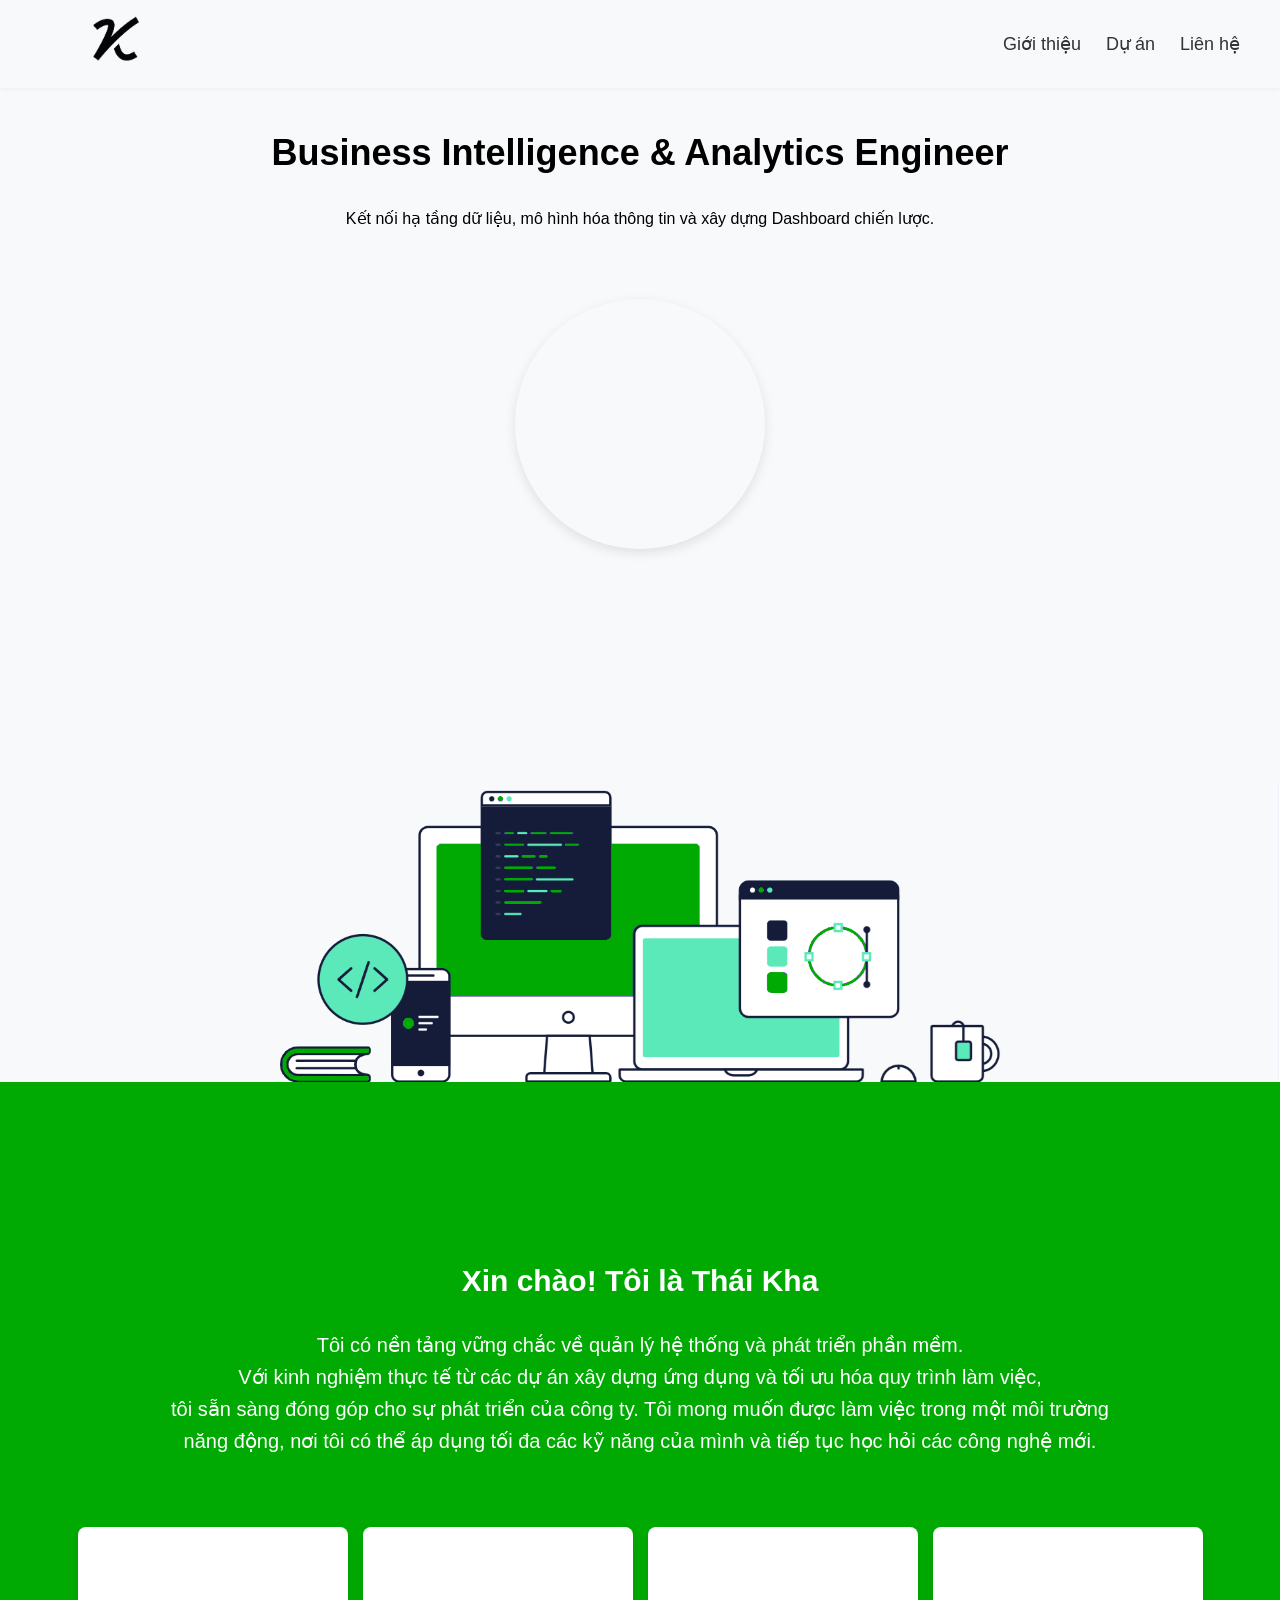
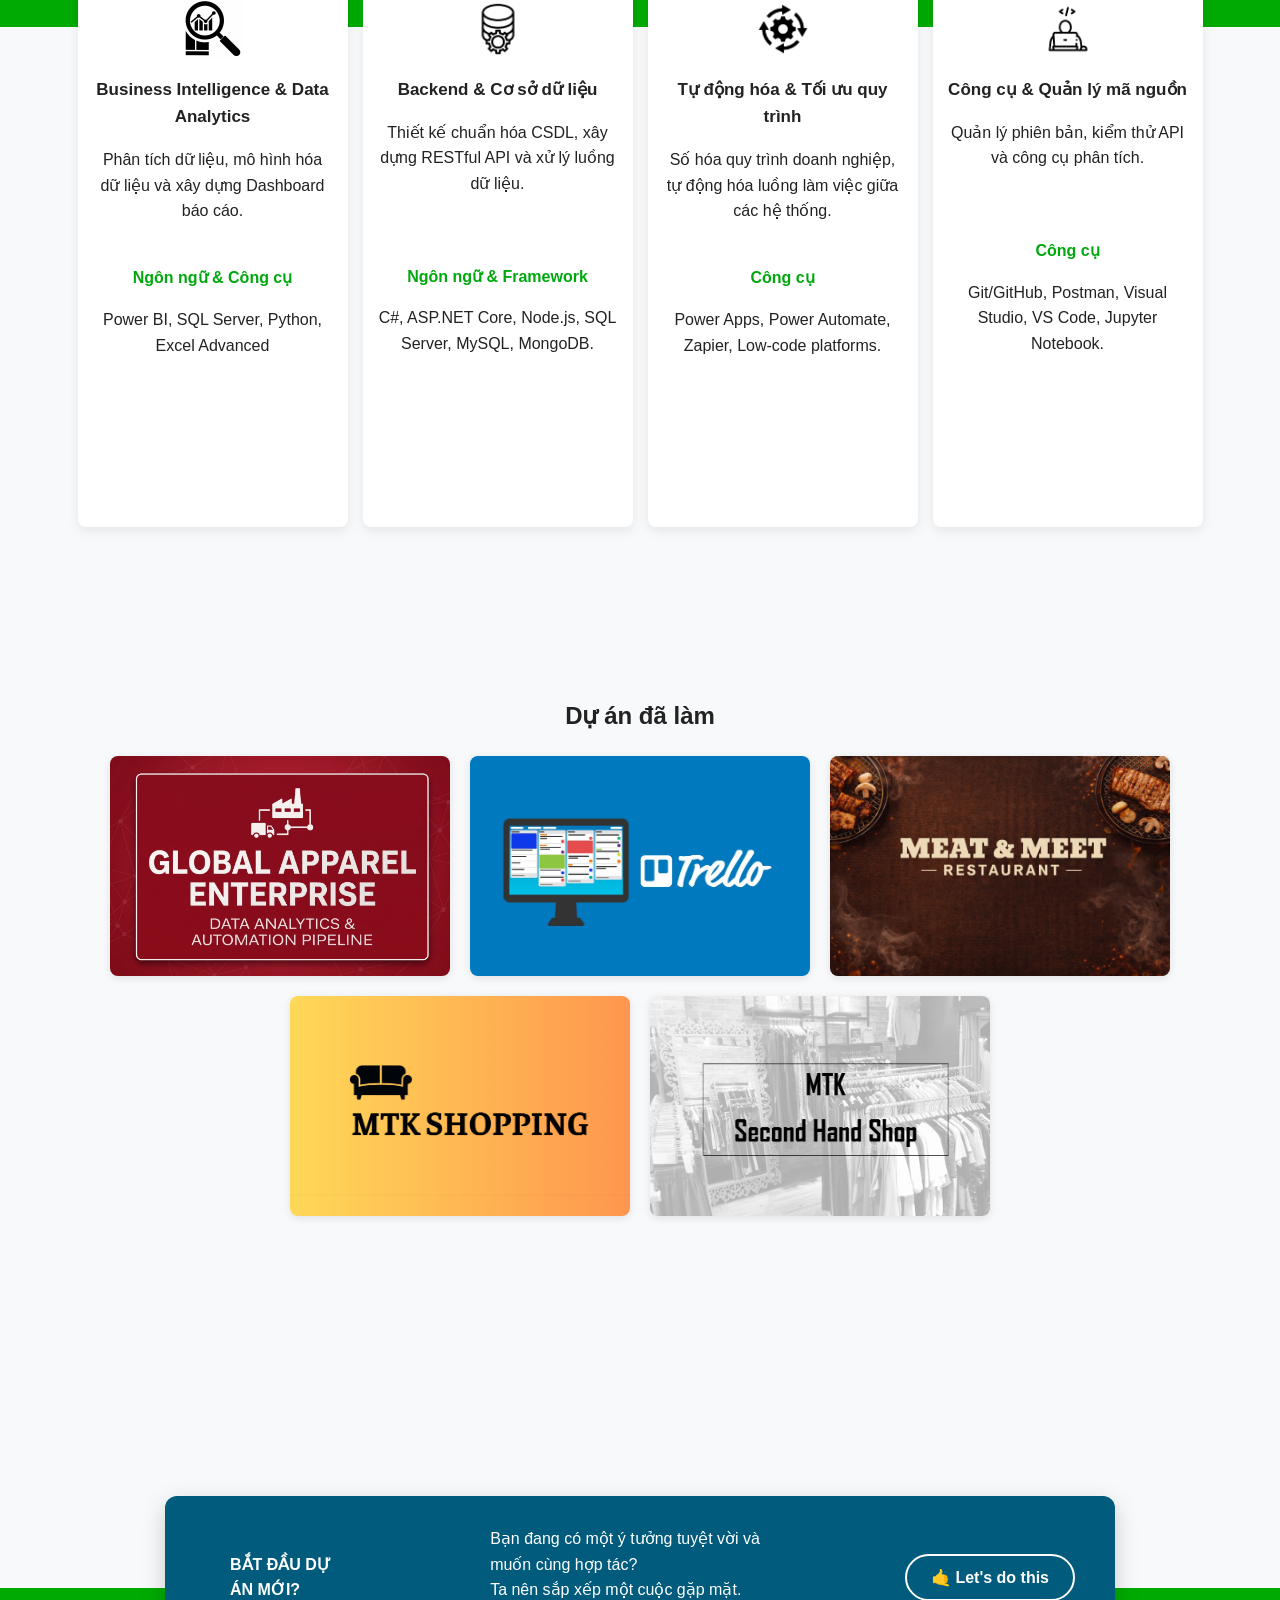
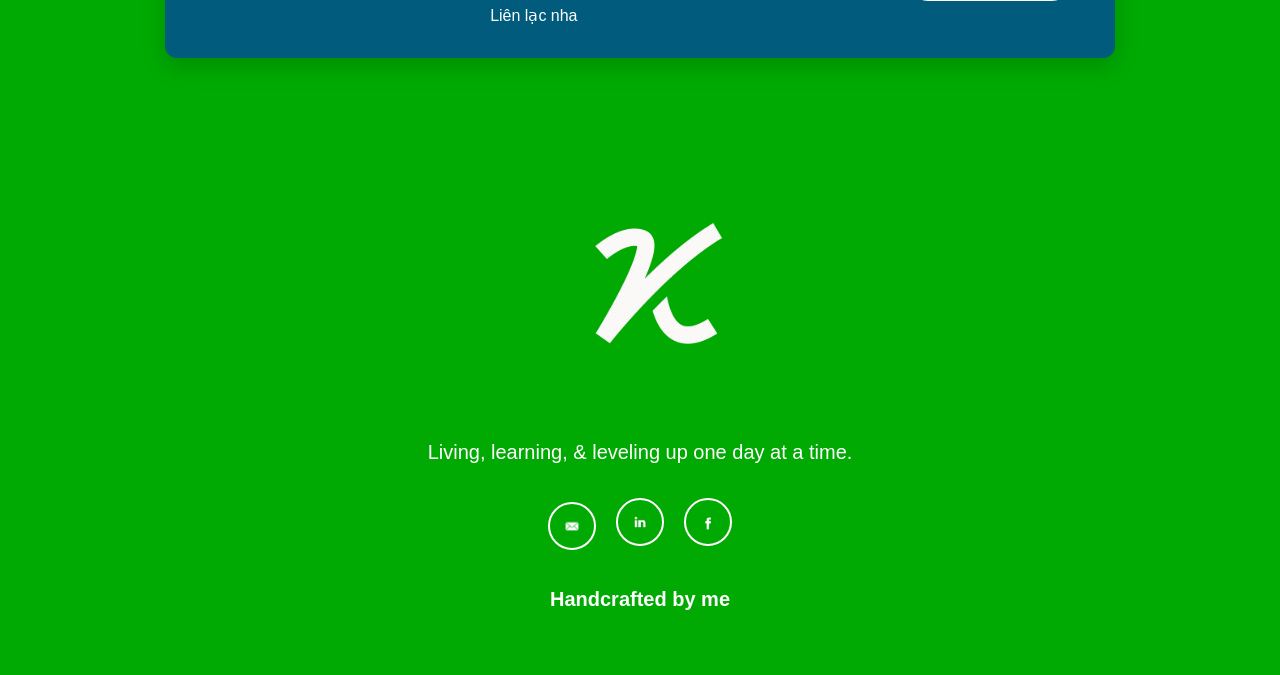
<file: index.html>
<!DOCTYPE html>
<html lang="vi">
<head>
    <meta charset="UTF-8">
    <meta name="viewport" content="width=device-width, initial-scale=1.0">
    <title>Portfolio của tôi</title>
    <link rel="stylesheet" href="style.css">
</head>
<body>
    <nav>
        <div class="logo">
            &nbsp;&nbsp;&nbsp;&nbsp;&nbsp;&nbsp;
            <a href="index.html">


            <img src="hinh/Logo_ten-removebg-preview.png" alt="Thiết kế" class="logo-image">
</a>
        </div>
        <ul>
            <li><a href="#about">Giới thiệu</a></li>
            <li><a href="#projects">Dự án</a></li>
            <li><a href="#lienhe">Liên hệ</a></li>
        </ul>
    </nav>

    <header>
        <h1>Business Intelligence & Analytics Engineer</h1>
        <p>Kết nối hạ tầng dữ liệu, mô hình hóa thông tin và xây dựng Dashboard chiến lược.</p>
         <br /> <br />
        <video id="avatar-video" autoplay muted loop playsinline>
    <source src="video/avatar animation.mp4" type="video/mp4">
</video>

    </header>
     <br /> <br /> <br /> <br /> <br /> <br /> 
    <div class="nenmaytinh">
            <img src="hinh/nen may tinh.png" alt="Thiết kế" class="box-icon">

    </div>

    <section id="about">
        <h2>Xin chào! Tôi là Thái Kha</h2>
        <p>Tôi có nền tảng vững chắc về quản lý hệ thống và phát triển phần mềm. <br />
            Với kinh nghiệm thực tế từ các dự án xây dựng ứng dụng và tối ưu hóa quy trình làm việc, <br />tôi sẵn sàng đóng góp cho sự phát triển của công ty.
            Tôi mong muốn được làm việc trong một môi trường <br /> năng động,
            nơi tôi có thể áp dụng tối đa các kỹ năng của mình và tiếp tục học hỏi các công nghệ mới.</p>   
    </section>

    <div class="boxes">
        <div class="box">
             <br />
             <br />
            <img src="hinh/iconkhung1.jpg" alt="Business Intelligence & Data Analytics" class="box-icon">
            <h3>Business Intelligence & Data Analytics</h3>
            <p>Phân tích dữ liệu, mô hình hóa dữ liệu và xây dựng Dashboard báo cáo.</p>
            <br />
            <label class="highlight-text">Ngôn ngữ & Công cụ</label>
            <p>Power BI, SQL Server, Python, Excel Advanced</p>
            <br />
            <br />
   
        </div>

        <div class="box">
             <br />
             <br />
             <img src="hinh/iconkhung2.png" alt="Backend & Cơ sở dữ liệu" class="box-iconnn">
            <h3>Backend & Cơ sở dữ liệu</h3>
            <p>Thiết kế chuẩn hóa CSDL, xây dựng RESTful API và xử lý luồng dữ liệu.</p>
             <br />
             <br />
            
<label class="highlight-text">Ngôn ngữ & Framework</label>
            <p>C#, ASP.NET Core, Node.js, SQL Server, MySQL, MongoDB.</p>
 <br />
             <br />
        </div>


        <div class="box">
             <br />
             <br />
            <img src="hinh/iconkhung3.jpg" alt="Tự động hóa & Tối ưu quy trình" class="box-iconn">

            <h3>Tự động hóa & Tối ưu quy trình</h3>
            <p>Số hóa quy trình doanh nghiệp, tự động hóa luồng làm việc giữa các hệ thống.</p>
             <br />
<label class="highlight-text">Công cụ</label>
            <p>Power Apps, Power Automate, Zapier, Low-code platforms.</p>
 <br />
             <br />
         
        </div>


        <div class="box">
             <br />
             <br />
            <img src="hinh/iconkhung4.png" alt="Công cụ & Quản lý mã nguồn" class="box-iconn">

            <h3>Công cụ & Quản lý mã nguồn</h3>
            <p>Quản lý phiên bản, kiểm thử API và công cụ phân tích.</p>
             <br />
                          <br />

<label class="highlight-text">Công cụ</label>
            <p>Git/GitHub, Postman, Visual Studio, VS Code, Jupyter Notebook.</p>
 <br />
             <br />
         
        </div>
    </div>

   <section id="projects">
    <h2>Dự án đã làm</h2>
    <div class="project-container">
        <!-- Dự án 5: MSR Pipeline Automation & Analytics -->
        <div class="project">
            <div class="layer layer1">
                <img src="hinh/avatarDATriumph.png" alt="MSR Pipeline Automation">
            </div>
            <div class="layer layer2">
                <a href="https://github.com/MomonTK/MSR-Automation-Pipeline" target="_blank">
                    LINK GITHUB <br />
                </a>
                <h3>Tự động hóa luồng dữ liệu, tối ưu 95% thời gian. Bứt phá hiệu suất chuỗi cung ứng.</h3>
                <button class="view-project" onclick="showProject5()">Xem dự án</button>
            </div>
        </div>

        <!-- Dự án 4: Trello Clone -->
        <div class="project">
            <div class="layer layer1">
                <img src="hinh/avatarTrello.png" alt="Trello Clone">
            </div>
            <div class="layer layer2">
                <a href="https://github.com/MomonTK/Trello-Clone" target="_blank">
                    LINK GITHUB <br />
                </a>
                <h3>Tổ chức công việc thông minh, kéo thả mượt mà. Thay đổi cách quản lý của bạn.</h3>
                <button class="view-project" onclick="showProject4()">Xem dự án</button>
            </div>
        </div>

        <!-- Dự án 3: Meat & Meet Ecosystem -->
        <div class="project">
            <div class="layer layer1">
                <img src="hinh/avatarMM.png" alt="Meat & Meet Ecosystem">
            </div>
            <div class="layer layer2">
                <a href="https://github.com/MomonTK/MeatAndMeet-System" target="_blank">
                    LINK GITHUB <br />
                </a>
                <h3>Đồng bộ tức thì, quản lý tối ưu. Hệ sinh thái số hóa toàn diện cho nhà hàng.</h3>
                <button class="view-project" onclick="showProject3()">Xem dự án</button>
            </div>
        </div>

        <!-- Dự án 2: Furniture Sale Mobile App -->
        <div class="project">
            <div class="layer layer1">
                <img src="hinh/background du an 2.png" alt="Mobile App Furniture Sale">
            </div>
            <div class="layer layer2">
                <a href="https://github.com/MomonTK/MobileAppFunitureSale" target="_blank">
                    LINK GITHUB <br />
                </a>
                <h3>Kết nối dễ dàng, trải nghiệm mua sắm trong tầm tay nâng tầm ngôi nhà của bạn.</h3>
                <button class="view-project" onclick="showProject2()">Xem dự án</button>
            </div>
        </div>

        <!-- Dự án 1: Second Hand Shop -->
        <div class="project">
            <div class="layer layer1">
                <img src="hinh/MTK second hand shop.png" alt="MTK Second Hand Shop">
            </div>
            <div class="layer layer2">
                <a href="https://github.com/MomonTK/Second-Hand-MTK" target="_blank">
                    LINK GITHUB <br />
                </a>
                <h3>Nâng tầm giá trị, kết nối <br />cộng đồng, tái sinh từng món đồ với niềm đam mê.</h3>
                <button class="view-project" onclick="showProject()">Xem dự án</button>     
            </div>
        </div>
               
    </div>
</section>
        <br/>
        <br/>
        <br/>
        <br/>
        <br/>
        <br/>
        <br/>
        <br/>
        <br/>
      
      
        <section id="lienhe">
    <script src="script.js"></script>
 <div class="boxess">
        <div class="boxx">
            <h3></h3>
            <p><label class="highlight-textt">BẮT ĐẦU DỰ ÁN MỚI?</label>  &nbsp;</p>
           &nbsp;&nbsp;&nbsp;&nbsp;&nbsp;                      &nbsp;&nbsp;&nbsp;&nbsp;&nbsp;&nbsp;&nbsp;&nbsp;&nbsp;&nbsp;&nbsp;&nbsp;
&nbsp;&nbsp;&nbsp;&nbsp;&nbsp;&nbsp;&nbsp;&nbsp;&nbsp;&nbsp;&nbsp;&nbsp;

<label class="highlight-texttt">Bạn đang có một ý tưởng tuyệt vời và muốn cùng hợp tác? <br />Ta nên sắp xếp một cuộc gặp mặt. Liên lạc nha</label>
           &nbsp;&nbsp;&nbsp;&nbsp;&nbsp;&nbsp;&nbsp;&nbsp;&nbsp;&nbsp;&nbsp;&nbsp;           &nbsp;&nbsp;&nbsp;&nbsp;&nbsp;&nbsp;&nbsp;&nbsp;&nbsp;&nbsp;&nbsp;&nbsp;
           &nbsp;&nbsp;&nbsp;&nbsp;&nbsp;

           <button class="view-project" onclick="sendEmail()">🤙 Let's do this</button>

        </div>
        </div>
 </section>
    <section id="aboutt">
        <br/> <br/>
        <div class="logo">
            &nbsp;&nbsp;&nbsp;&nbsp;&nbsp;&nbsp;
            <a href="index.html">

            <img src="hinh/chu ky K trang.png" alt="Thiết kế" class="logo-image">
</a>
 <p>Living, learning, & leveling up one day at a time.</p>  
        </div>

    <div class="boxesss">
        <div class="boxxx">
            <button class="view-projectt" onclick="sendEmail()"></button>
            <a href="https://www.linkedin.com/in/thái-kha-23a08a366/" target="_blank">
                <button class="view-projecttt"></button> 
            </a>
            <a href="https://www.facebook.com/thai.kha.698629" target="_blank">
                <button class="view-projectttt"></button> 
            </a>
        </div>
    </div>
    <p class="highlight-textt">Handcrafted by me</p>
</section>
</body>
</html>
</file>
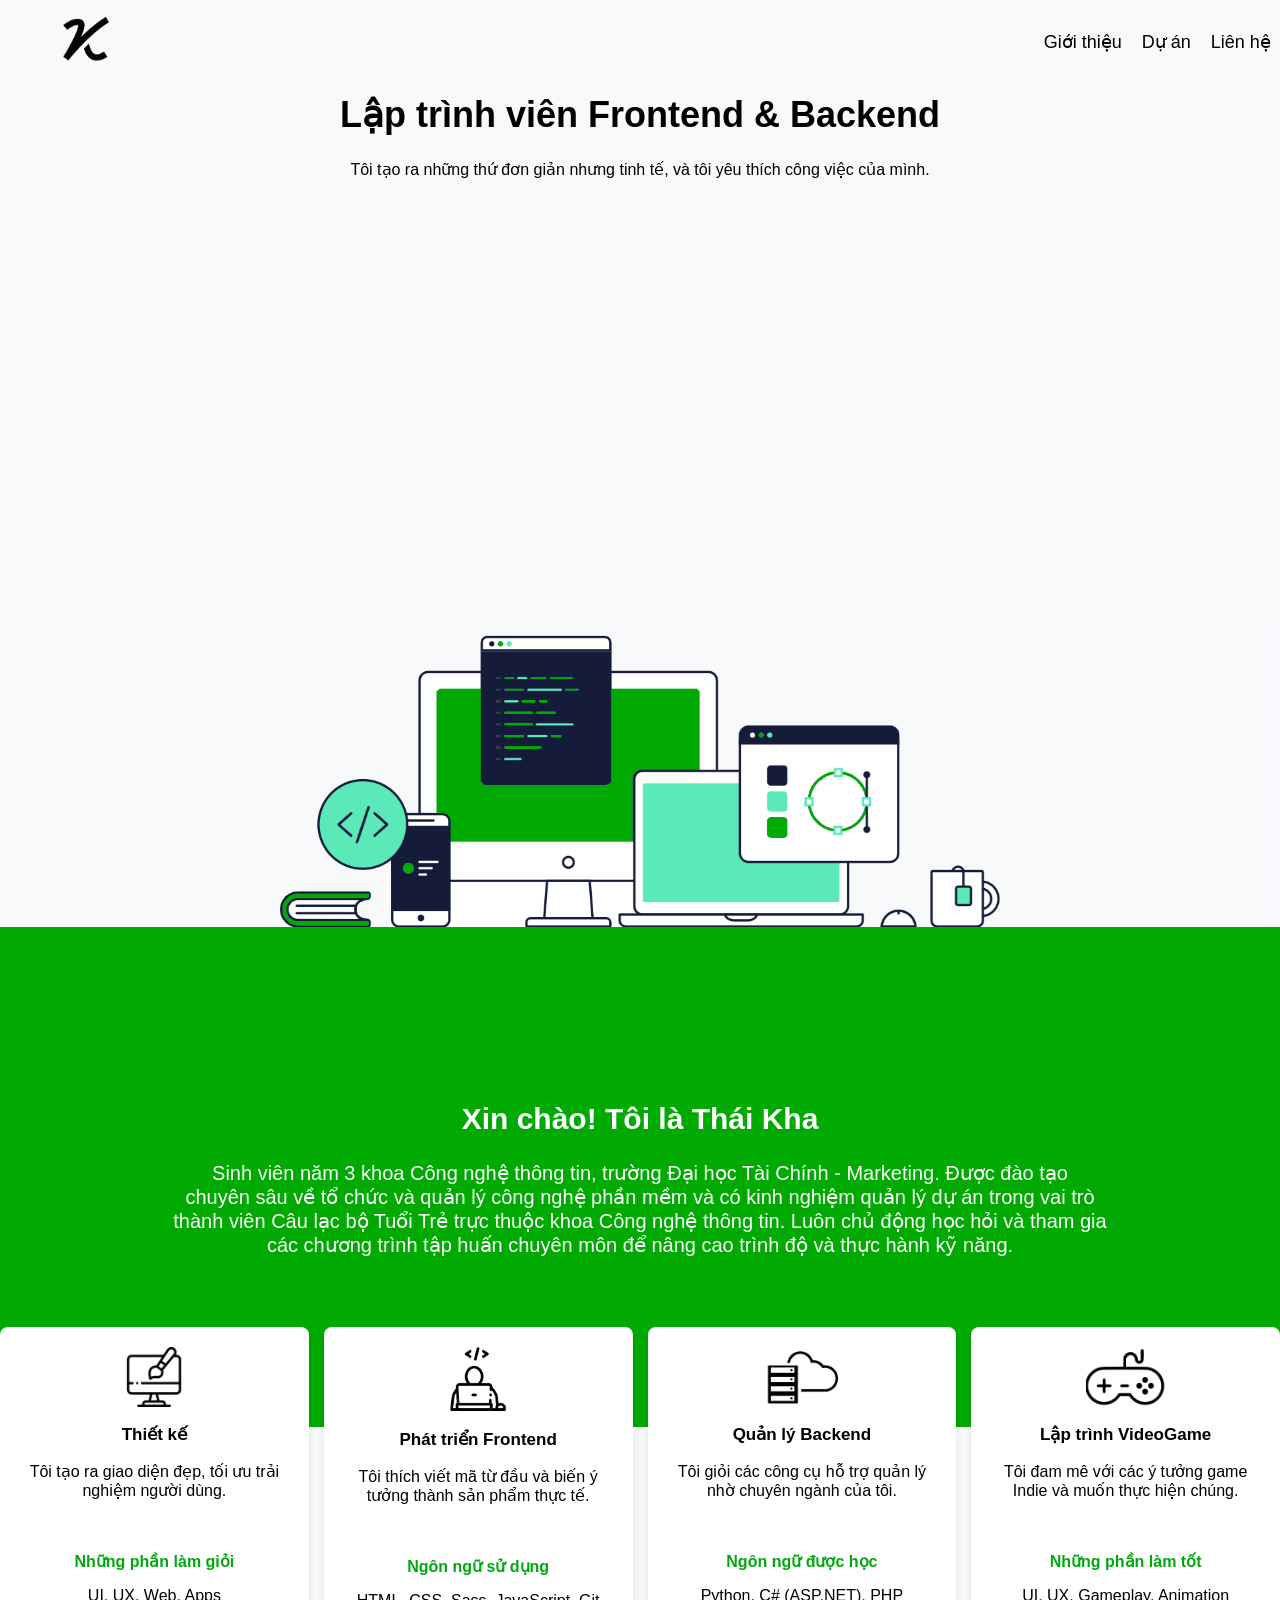
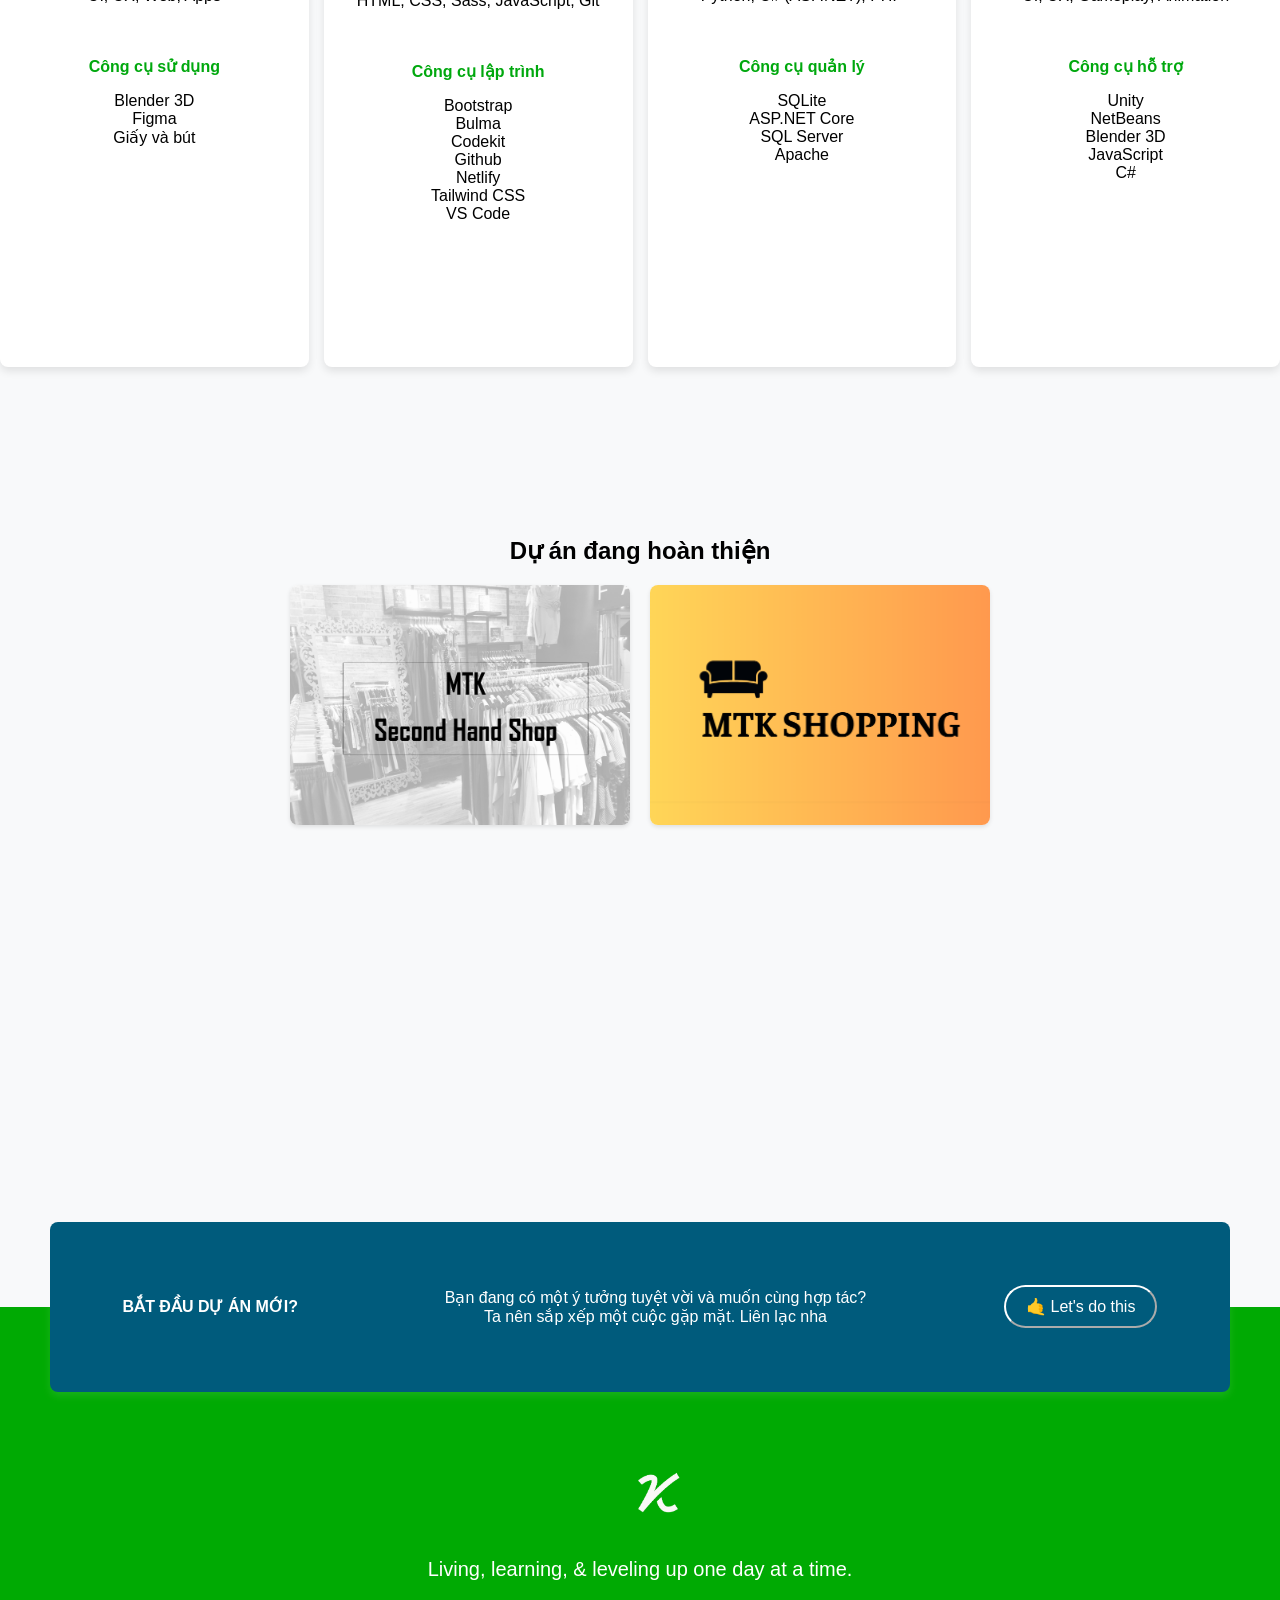
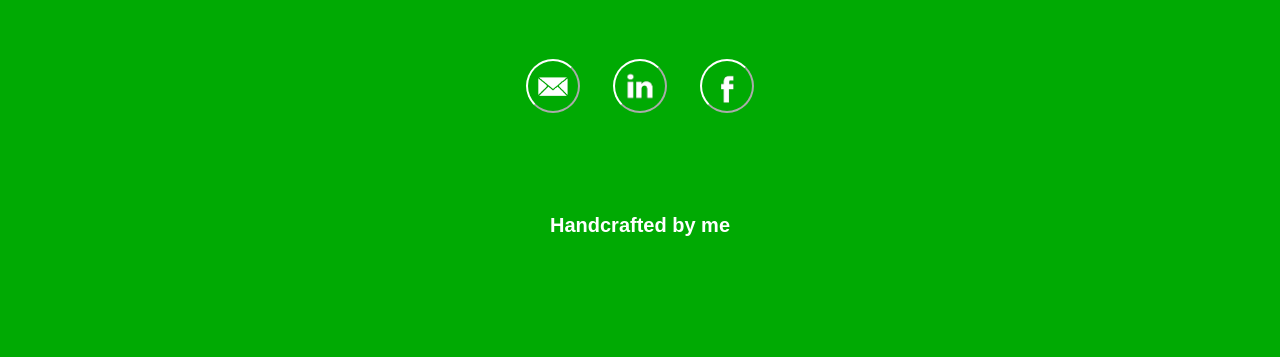
<file: PortfolioTTK/index.html>
<!DOCTYPE html>
<html lang="vi">
<head>
    <meta charset="UTF-8">
    <meta name="viewport" content="width=device-width, initial-scale=1.0">
    <title>Portfolio của tôi</title>
    <link rel="stylesheet" href="style.css">
</head>
<body>
    <nav>
        <div class="logo">
            &nbsp;&nbsp;&nbsp;&nbsp;&nbsp;&nbsp;
            <a href="index.html">


            <img src="hinh/Logo_ten-removebg-preview.png" alt="Thiết kế" class="logo-image">
</a>
        </div>
        <ul>
            <li><a href="#about">Giới thiệu</a></li>
            <li><a href="#projects">Dự án</a></li>
            <li><a href="#lienhe">Liên hệ</a></li>
        </ul>
    </nav>

    <header>
        <h1>Lập trình viên Frontend & Backend</h1>
        <p>Tôi tạo ra những thứ đơn giản nhưng tinh tế, và tôi yêu thích công việc của mình.</p>
         <br /> <br />
        <video id="avatar-video" autoplay muted loop playsinline>
    <source src="video/avatar animation.mp4" type="video/mp4">
</video>

    </header>
     <br /> <br /> <br /> <br /> <br /> <br /> 
    <div class="nenmaytinh">
            <img src="hinh/nen may tinh.png" alt="Thiết kế" class="box-icon">

    </div>

    <section id="about">
        <h2>Xin chào! Tôi là Thái Kha</h2>
        <p>Sinh viên năm 3 khoa Công nghệ thông tin, trường Đại học Tài Chính - Marketing.
    Được đào tạo <br />chuyên sâu về tổ chức và quản lý công nghệ phần mềm và có kinh 
         nghiệm quản lý dự án trong vai trò <br />thành viên Câu lạc bộ Tuổi Trẻ trực thuộc khoa Công nghệ thông tin. 
         Luôn chủ động học hỏi và tham gia<br /> các chương trình tập huấn chuyên môn để nâng cao trình độ và 
         thực hành kỹ năng.</p>   
    </section>

    <!-- Ba ô chèn vào phần tím -->
    <div class="boxes">
        <div class="box">
            <img src="hinh/hinh anh 1.png" alt="Thiết kế" class="box-icon">
            <h3>Thiết kế</h3>
            <p>Tôi tạo ra giao diện đẹp, tối ưu trải nghiệm người dùng.</p>
            <br />
             <br />
<label class="highlight-text">Những phần làm giỏi</label>
            <p>UI, UX, Web, Apps</p>
 <br />
             <br />
            <label class="highlight-text">Công cụ sử dụng</label>
            <p>Blender 3D<br />Figma<br />Giấy và bút</p>


        </div>
        <div class="box">
             <img src="hinh/hinh anh 2 new.png" alt="Phát triển Frontend" class="box-iconnn">
            <h3>Phát triển Frontend</h3>
            <p>Tôi thích viết mã từ đầu và biến ý tưởng thành sản phẩm thực tế.</p>
             <br />
             <br />
            
<label class="highlight-text">Ngôn ngữ sử dụng</label>
            <p>HTML, CSS, Sass, JavaScript, Git</p>
 <br />
             <br />
            <label class="highlight-text">Công cụ lập trình</label>
            <p>Bootstrap<br />
Bulma<br />
Codekit<br />
Github<br />
Netlify<br />
Tailwind CSS<br />
VS Code</p>
        </div>
        <div class="box">
            <img src="hinh/hinh_anh_3-removebg-preview.png" alt="Quản lý Backend" class="box-iconn">

            <h3>Quản lý Backend</h3>
            <p>Tôi giỏi các công cụ hỗ trợ quản lý nhờ chuyên ngành của tôi.</p>
             <br />
             <br />
<label class="highlight-text">Ngôn ngữ được học</label>
            <p>Python, C# (ASP.NET), PHP</p>
 <br />
             <br />
            <label class="highlight-text">Công cụ quản lý</label>
            <p>SQLite<br />ASP.NET Core<br />SQL Server<br />Apache</p>
        </div>

        <div class="box">
            <img src="hinh/hinh_anh_4-removebg-preview.png" alt="Lập trình VideoGame" class="box-iconn">

            <h3>Lập trình VideoGame</h3>
            <p>Tôi đam mê với các ý tưởng game Indie và muốn thực hiện chúng.</p>
             <br />
             <br />
<label class="highlight-text">Những phần làm tốt</label>
            <p>UI, UX, Gameplay, Animation</p>
 <br />
             <br />
            <label class="highlight-text">Công cụ hỗ trợ</label>
            <p>Unity<br />NetBeans<br />Blender 3D<br/>JavaScript<br />C#</p>
        </div>
    </div>



    <section id="projects">
        <h2>Dự án đang hoàn thiện</h2>
        <div class="project-container">
            <div class="project">
    <div class="layer layer1">
        <img src="hinh/MTK second hand shop.png" alt="Background">
    </div>
    <div class="layer layer2">

        <h3>Nâng tầm giá trị, kết nối cộng đồng,<br /> tái sinh từng món đồ với niềm đam mê.</h3>
         <button class="view-project" onclick="showProject()">Xem dự án</button>
  <div id="product-section"></div>



    </div>
</div>
             <div class="project">
    <div class="layer layer1">
        <img src="hinh/background du an 2.png" alt="Background">
    </div>
    <div class="layer layer2">
        <h3>Kết nối dễ dàng, trải nghiệm tối ưu, mua sắm trong tầm tay. Nâng tầm ngôi nhà của bạn</h3>
                 <button class="view-project" onclick="showProject2()">Xem dự án</button>

    </div>
</div>
           
        </div>
    </section>
       <br/>
        <br/>
        <br/>
        <br/>
        <br/>
        <br/>
        <br/>
        <br/>
        <br/>
      
      
        <section id="lienhe">
    <script src="script.js"></script>
 <div class="boxess">
        <div class="boxx">
            <h3></h3>
            <p><label class="highlight-textt">BẮT ĐẦU DỰ ÁN MỚI?</label>  &nbsp;</p>
           &nbsp;&nbsp;&nbsp;&nbsp;&nbsp;                      &nbsp;&nbsp;&nbsp;&nbsp;&nbsp;&nbsp;&nbsp;&nbsp;&nbsp;&nbsp;&nbsp;&nbsp;
&nbsp;&nbsp;&nbsp;&nbsp;&nbsp;&nbsp;&nbsp;&nbsp;&nbsp;&nbsp;&nbsp;&nbsp;

<label class="highlight-texttt">Bạn đang có một ý tưởng tuyệt vời và muốn cùng hợp tác? <br />Ta nên sắp xếp một cuộc gặp mặt. Liên lạc nha</label>
           &nbsp;&nbsp;&nbsp;&nbsp;&nbsp;&nbsp;&nbsp;&nbsp;&nbsp;&nbsp;&nbsp;&nbsp;           &nbsp;&nbsp;&nbsp;&nbsp;&nbsp;&nbsp;&nbsp;&nbsp;&nbsp;&nbsp;&nbsp;&nbsp;
           &nbsp;&nbsp;&nbsp;&nbsp;&nbsp;

           <button class="view-project" onclick="sendEmail()">🤙 Let's do this</button>

        </div>
        </div>
 </section>
    <section id="aboutt">
        <br/> <br/>
        <div class="logo">
            &nbsp;&nbsp;&nbsp;&nbsp;&nbsp;&nbsp;
            <a href="index.html">

            <img src="hinh/chu ky K trang.png" alt="Thiết kế" class="logo-image">
</a>
 <p>Living, learning, & leveling up one day at a time.</p>  
        </div>
    <div class="boxesss">
        <div class="boxxx">
            
           <button class="view-projectt" onclick="sendEmail()">
</button>
                       &nbsp;&nbsp;&nbsp;&nbsp;&nbsp;&nbsp;
<a href="https://www.linkedin.com/in/th%C3%A1i-kha-23a08a366/" target="_blank">
 

           <button class="view-projecttt" onclick="showProject()"></button> </a>
        &nbsp;&nbsp;&nbsp;&nbsp;&nbsp;&nbsp;

       <a href="https://www.facebook.com/thai.kha.698629" target="_blank">
  
    <button class="view-projectttt" onclick="showProject()"></button> </a>

        </div>
        </div>

        <br/>
        <p><Label class="highlight-textt">Handcrafted by me</Label></p>
    </section>
</body>
</html>
</file>
<file: style.css>
/* =========================================
   GLOBAL STYLES & TYPOGRAPHY
========================================= */
body {
    font-family: Arial, sans-serif;
    margin: 0;
    padding: 0;
    background: #f8f9fa;
    color: #222222;
    font-size: 16px; 
    line-height: 1.6; 
}

.container {
    max-width: 1100px;
    margin: 0 auto;
    padding: 0 20px;
    box-sizing: border-box;
}

/* =========================================
   NAVIGATION & LOGO
========================================= */
nav {
    position: fixed; 
    top: 0; 
    left: 0;
    width: 100%; 
    box-sizing: border-box; 
    padding: 10px 40px;
    background: #f8f9fa;
    display: flex;
    justify-content: space-between;
    align-items: center;
    z-index: 1000; 
    box-shadow: 0 1px 5px rgba(0, 0, 0, 0.05);
}

nav .logo {
    color: white;
    font-size: 24px;
    font-weight: bold;
}

nav .logo img {
    width: 60px; 
    height: auto;
}

nav ul {
    list-style: none;
    display: flex;
    gap: 25px;
    margin: 0;
    padding: 0;
}

nav ul li a {
    text-decoration: none;
    color: #333333;
    font-size: 18px;
    font-weight: 500;
    transition: 0.2s;
}

nav ul li a:hover {
    color: #00aa03;
}

/* =========================================
   HEADER & VIDEO
========================================= */
header {
    text-align: center;
    padding: 100px 20px 70px;
    color: black;
}

h1 {
    font-size: 36px;
}

h3 {
    font-size: 17px;
}

.nenmaytinh img {
    width: 100%; 
    height: auto; 
    display: block;
}

.video-container {
    display: flex;
    justify-content: center; 
    align-items: center; 
    height: auto; 
    position: relative; 
    margin: 30px 0;
}

#avatar-video {
    width: 250px; 
    height: 250px; 
    border-radius: 50%; 
    object-fit: cover; 
    overflow: hidden; 
}

video {
    width: 100%; 
    max-width: 1000px;
    height: auto;
    border-radius: 8px; 
    box-shadow: 0 4px 12px rgba(0,0,0,0.1);
    object-fit: cover; 
}

/* =========================================
   HIGHLIGHT LABELS & TYPOGRAPHY
========================================= */
.highlight-text {
    color: #00a80e; 
    font-weight: bold; 
}

.highlight-textt {
    color: #ffffff; 
    font-weight: bold; 
}

.highlight-texttt {
    color: #ffffff; 
    font-weight: normal; 
    font-size: 16px;
    line-height: 1.6; 
}

/* Tiêu đề mục lớn trong Case Study */
.highlight-textttt {
    color: #007716; 
    font-weight: bold; 
    font-size: 24px;
    display: inline-block;
    border-bottom: 2px solid #00aa03;
    padding-bottom: 4px;
    margin-top: 10px;
}

/* =========================================
   SECTION ABOUT & HỘP KỸ NĂNG (TRANG CHỦ)
========================================= */
#about {
    word-wrap: break-word; 
    background: #00aa03; 
    color: white; 
    text-align: center; 
    padding: 150px 20px; 
    font-size: 20px; 
    position: relative;
    z-index: 1;
    margin: 0 auto;
    width: 100%;
    box-sizing: border-box;
}

.boxes {
    display: flex;
    justify-content: center;
    gap: 15px;
    position: relative;
    top: -100px; 
    z-index: 2;
    flex-wrap: wrap; 
    padding: 0 20px;
}

.box {
    background: white;
    padding: 20px 15px;
    width: 270px;
    min-height: 600px; 
    border-radius: 8px;
    box-shadow: 0 4px 12px rgba(0,0,0,0.08);
    text-align: center;
    box-sizing: border-box;
}

.box img.box-icon, .box img.box-iconn, .box img.box-iconnn {
    width: 60px; 
    height: 60px; 
    border-radius: 10%; 
    object-fit: cover; 
    display: block;
    margin: 0 auto 15px; 
}

/* =========================================
   HỘP LIÊN HỆ ĐÈ NỬA DƯỚI & FOOTER
========================================= */
.boxess {
    display: flex;
    justify-content: center;
    align-items: center;
    position: relative;
    z-index: 10;
    margin-bottom: -70px; /* Lún 50% xuống nền xanh */
    padding: 0 20px;
    box-sizing: border-box;
}

.boxx {
    background: rgb(0, 91, 124);
    padding: 30px 40px;
    width: 100%; 
    max-width: 950px; 
    border-radius: 12px;
    box-shadow: 0 8px 24px rgba(0, 0, 0, 0.18);
    display: flex; 
    align-items: center; 
    justify-content: space-between; 
    gap: 25px;
    box-sizing: border-box;
}

.boxx-text {
    text-align: left;
}

.boxx-text p {
    margin: 0 0 6px 0;
}

#aboutt {
    word-wrap: break-word; 
    background: #00aa03; 
    color: white; 
    text-align: center; 
    padding-top: 110px; /* Chừa khoảng trống để không bị hộp liên hệ đè mất nội dung */
    padding-bottom: 40px;
    padding-left: 20px;
    padding-right: 20px;
    font-size: 20px; 
    position: relative;
    z-index: 1;
    box-sizing: border-box;
}

.boxesss {
    display: flex;
    justify-content: center;
    gap: 15px;
    position: relative;
    margin-top: 20px;
}

.boxxx {
    display: flex;
    justify-content: center;
    align-items: center;
    gap: 20px;
    padding: 10px;
    width: 100%;
    max-width: 1200px;
    box-sizing: border-box;
}

/* =========================================
   PROJECTS (DỰ ÁN TRANG CHỦ - 3 CỘT TRÊN 1 DÒNG)
========================================= */
#projects {
    text-align: center;
    padding: 50px 20px;
}

.project-container {
    display: flex;
    gap: 20px;
    justify-content: center;
    flex-wrap: wrap; 
    max-width: 1100px; /* Giới hạn chiều rộng để giữ bố cục 3 cột đều đẹp */
    margin: 0 auto;
    box-sizing: border-box;
}

.project {
    position: relative;
    /* Chia chính xác 3 cột: 100% trừ 2 khoảng cách (2 * 20px = 40px) chia cho 3 */
    flex: 0 0 calc((100% - 40px) / 3); 
    max-width: 340px; 
    height: 220px;
    overflow: hidden;
    border-radius: 8px;
    box-shadow: 0 2px 8px rgba(0, 0, 0, 0.1);
    box-sizing: border-box;
}

.layer {
    position: absolute;
    top: 0;
    left: 0;
    width: 100%;
    height: 100%;
    transition: opacity 0.3s ease-in-out;
}

.layer1 img {
    width: 100%; 
    height: 100%; 
    object-fit: cover; 
    display: block;
}

.layer2 {
    background: rgba(0, 0, 0, 0.78);
    color: white;
    display: flex;
    flex-direction: column;
    justify-content: center;
    align-items: center;
    opacity: 0;
    padding: 15px;
    box-sizing: border-box;
    text-align: center;
}

.layer2 h3 {
    font-size: 14px;
    line-height: 1.4;
    margin: 6px 0 10px;
    font-weight: normal;
}

.layer2 a {
    color: #4CAF50;
    text-decoration: none;
    font-weight: bold;
    font-size: 13px;
    margin-bottom: 6px;
}

.layer2 a:hover {
    text-decoration: underline;
}

.project:hover .layer2 {
    opacity: 1;
}

/* =========================================
   RESPONSIVE (TABLET & ĐIỆN THOẠI)
========================================= */
/* Tablet: 2 khung trên 1 dòng */
@media (max-width: 992px) {
    .project {
        flex: 0 0 calc((100% - 20px) / 2);
        max-width: none;
    }
}

/* Mobile: 1 khung full màn hình */
@media (max-width: 768px) {
    .project {
        flex: 0 0 100%;
        max-width: 100%;
        height: 200px;
    }
}

/* =========================================
   BUTTONS
========================================= */
.view-project {
    border-color: white;
    background: none;
    color: rgb(255, 255, 255);
    padding: 12px 24px;
    border: 2px solid white;
    border-radius: 50px;
    cursor: pointer;
    font-size: 16px;
    font-weight: 600;
    transition: 0.3s;
    white-space: nowrap;
}

.view-project:hover {
    background: #00820b; 
    border-color: #00820b;
}

/* =========================================
   SOCIAL BUTTONS (HIỆU ỨNG TRÒN NỀN TRẮNG KHI HOVER)
========================================= */
.view-projectt, .view-projecttt, .view-projectttt {
    background-color: transparent;
    border: 2px solid #ffffff;
    border-radius: 50%; 
    cursor: pointer;
    transition: all 0.3s ease;
    width: 48px; 
    height: 48px;
    background-size: 50%; 
    background-repeat: no-repeat;
    background-position: center;
    padding: 0;
    overflow: hidden; /* Cắt sạch góc vuông của ảnh con, ép viền tròn tuyệt đối */
    box-sizing: border-box;
}

/* Khi Hover: Đổi toàn bộ nền hình tròn thành màu trắng */
.view-projectt:hover, 
.view-projecttt:hover, 
.view-projectttt:hover {
    background-color: #ffffff;
    border-color: #ffffff;
    transform: translateY(-2px); /* Nhấc nhẹ nút lên tạo hiệu ứng nổi */
    box-shadow: 0 4px 10px rgba(0, 0, 0, 0.15);
}

/* Trạng thái bình thường: Icon màu trắng */
.view-projectt { background-image: url("hinh/nen trang email.png"); }
.view-projecttt { background-image: url("hinh/in trang.png"); }
.view-projectttt { background-image: url("hinh/f trang1.png"); }

/* Trạng thái Hover: Đổi sang file Icon màu xanh */
.view-projectt:hover { background-image: url("hinh/nen emal.png"); }
.view-projecttt:hover { background-image: url("hinh/in xanh.png"); }
.view-projectttt:hover { background-image: url("hinh/f xanh1.png"); }

/* ==========================================================================
   CASE STUDY METRICS, TABLES & MEDIA (CHO NỀN SÁNG)
   ========================================================================== */
.kpi-container {
    display: flex;
    gap: 15px;
    flex-wrap: wrap;
    margin: 25px 0;
}

.kpi-card {
    flex: 1;
    min-width: 220px;
    background: #ffffff;
    padding: 18px 20px;
    border-radius: 8px;
    box-shadow: 0 2px 8px rgba(0, 0, 0, 0.06);
    border: 1px solid #e9ecef;
    box-sizing: border-box;
}

.kpi-card.green { border-left: 5px solid #28a745; }
.kpi-card.blue  { border-left: 5px solid #007bff; }
.kpi-card.orange { border-left: 5px solid #fd7e14; }

.kpi-value {
    font-size: 1.6em;
    font-weight: 700;
    display: block;
    margin-bottom: 4px;
}

.kpi-card.green .kpi-value { color: #28a745; }
.kpi-card.blue .kpi-value { color: #007bff; }
.kpi-card.orange .kpi-value { color: #fd7e14; }

.kpi-label {
    font-size: 0.9em;
    color: #555555;
    line-height: 1.4;
}

.table-responsive {
    overflow-x: auto;
    margin: 25px 0;
    border-radius: 8px;
    background: #ffffff;
    box-shadow: 0 2px 8px rgba(0, 0, 0, 0.05);
    border: 1px solid #e9ecef;
}

.project-table {
    width: 100%;
    border-collapse: collapse;
    text-align: left;
    font-size: 0.95em;
}

.project-table th {
    background: #eef2f5;
    color: #333333;
    padding: 12px 16px;
    border-bottom: 2px solid #dee2e6;
    font-weight: 600;
}

.project-table td {
    padding: 12px 16px;
    border-bottom: 1px solid #e9ecef;
    vertical-align: top;
    color: #444444;
}

.project-table tr:hover td {
    background: #f8fbfd;
}

.text-green { color: #28a745; font-weight: bold; }
.text-blue  { color: #007bff; font-weight: bold; }
.text-orange { color: #fd7e14; font-weight: bold; }

.project-img {
    width: 100%;
    border-radius: 8px;
    display: block;
    box-shadow: 0 4px 12px rgba(0, 0, 0, 0.08);
    border: 1px solid #e9ecef;
}

/* =========================================
   MOBILE RESPONSIVE
========================================= */
@media (max-width: 768px) {
    body {
        font-size: 14px; 
    }

    nav {
        flex-direction: column; 
        padding: 10px;
    }
    
    nav ul {
        margin-top: 10px;
        gap: 15px;
    }

    header {
        padding: 120px 15px 30px; 
    }

    #about {
        padding: 60px 15px; 
        text-align: left; 
    }

    .boxes {
        top: -40px; 
    }

    .box {
        width: 100%; 
        min-height: auto; 
    }

    .boxess {
        margin-bottom: -110px; /* Tăng độ lún trên điện thoại */
    }

    .boxx {
        width: 100%;
        padding: 20px 15px;
        flex-direction: column; 
        text-align: center;
        gap: 15px;
    }

    .boxx-text {
        text-align: center;
    }

    #aboutt {
        padding-top: 145px; /* Tránh bị che chữ trên màn hình nhỏ */
        padding-bottom: 30px;
    }

    .highlight-textttt {
        font-size: 20px;
    }

    .project-container {
        flex-direction: column; 
        align-items: center; 
    }

    .project {
        width: 100%; 
        max-width: none;
    }

    video {
        width: 100%; 
    }

    .kpi-container {
        flex-direction: column;
    }

    .kpi-card {
        min-width: 100%;
    }
}
</file>
<file: PortfolioTTK/style.css>
body {
    font-family: Arial, sans-serif;
    margin: 0;
    padding: 0;
    background: #f8f9fa;
}

nav {
    position: fixed; /* Giữ cố định khi cuộn trang */
    top: 0; /* Đặt ở trên cùng */
    left: 0;
    width: 98.5%; /* Trải dài toàn bộ trang */
    padding: 10px;
        background: #f8f9fa;

    display: flex;
    justify-content: space-between;
    align-items: center;
    z-index: 1000; /* Đảm bảo hiển thị trên nội dung khác */
}

nav .logo img {
    width: 60px; /* Điều chỉnh kích thước logo */
    height: auto;
}

.project {
    position: relative;
    width: 300px;
    height: 200px;
    overflow: hidden;
}

.layer {
    position: absolute;
    top: 0;
    left: 0;
    width: 100%;
    height: 100%;
    transition: opacity 0.3s ease-in-out;
}
/* Lớp nền - hiển thị bình thường */
.layer1 img {
    width: 100%;
    height: 100%;
    object-fit: cover;
}

/* Lớp thứ 2 - ban đầu ẩn đi */
.layer2 {
    background: rgba(0, 0, 0, 0.7);
    color: white;
    display: flex;
    flex-direction: column;
    justify-content: center;
    align-items: center;
    opacity: 0;

}
.nenmaytinh img {
    width: 100%; /* Chiếm toàn bộ chiều rộng trang */
    height: auto; /* Giữ nguyên tỷ lệ ảnh */
    display: block;
}
/* Khi di chuột vào `.project`, lớp 2 sẽ hiển thị */
.project:hover .layer2 {
    opacity: 1;
}

nav .logo {
    color: white;
    font-size: 24px;
    font-weight: bold;
}

nav ul {
    list-style: none;
    display: flex;
    gap: 20px;
}

nav ul li a {
    text-decoration: none;
    color: black;
    font-size: 18px;
}

#avatar-video {
    width: 250px; /* Điều chỉnh kích thước vòng tròn */
    height: 212px;
    border-radius: 50%; /* Biến video thành hình tròn */
    object-fit: cover; /* Đảm bảo video hiển thị đúng */
    overflow: hidden; /* Cắt phần ngoài vòng tròn */
}

#banhang-video {
    width: 1050px; /* Điều chỉnh kích thước */
    height: 600px;
    border-radius: 3px; /* Nếu muốn video có góc bo tròn */
    object-fit: cover; /* Đảm bảo video hiển thị đúng */
   
}

.video-container {
    display: flex;
    justify-content: center; /* Căn giữa theo chiều ngang */
    align-items: center; /* Căn giữa theo chiều dọc */
    height: 100vh; /* Chiều cao toàn màn hình */
}

.container {
    max-width: 1050px; /* Giới hạn chiều rộng nội dung */
    margin: 0 auto; /* Căn giữa nội dung */
    padding: 20px; /* Tạo khoảng cách hai bên */
}
header {
    text-align: center;
    padding: 70px;
    color: black;
}

h1 {
    font-size: 36px;
}

h3 {
    font-size: 17px;
}

#about {
    word-wrap: break-word; /* Xuống dòng nếu chữ quá dài */
    background: #00aa03; /* Nền tím */
    color: white; /* Chữ màu trắng */
    text-align: center; /* Căn giữa nội dung */
    padding: 150px;
    font-family: "Arial", sans-serif; /* Chọn phông chữ */
    font-size: 20px; /* Điều chỉnh cỡ chữ */
    position: relative;
    z-index: 1;


}

#aboutt {
    word-wrap: break-word; /* Xuống dòng nếu chữ quá dài */
    background: #00aa03; /* Nền tím */
    color: white; /* Chữ màu trắng */
    text-align: center; /* Căn giữa nội dung */
    padding: 100px;
    font-family: "Arial", sans-serif; /* Chọn phông chữ */
    font-size: 20px; /* Điều chỉnh cỡ chữ */
    position: relative;
    z-index: 1;


}
.logo a {
    display: inline-block;
}

.logo-image {
    width: 80px; /* Điều chỉnh kích thước logo */
    height: auto; /* Giữ tỷ lệ ảnh */
}
/* Các ô chèn lên phần tím */
.boxes {
    display: flex;
    justify-content: center;
    gap: 15px;
    position: relative;
    top: -100px; /* Kéo lên chèn vào phần xanh */
        z-index: 2;

}
.boxess {
    display: flex;
    justify-content: center;
    gap: 15px;
    position: relative;
    top: 135px; /* Kéo xuống trèn vào phần xanh */
        z-index: 2;

}

.boxessss {
    display: flex;
    justify-content: center;
    gap: 15px;
    position: relative;
    top: 90px; /* Kéo xuống trèn vào phần xanh */
        z-index: 2;

}
.boxesss {
    display: flex;
    justify-content: center;
    gap: 15px;
    position: relative;

}
.box {
    background: white;
    padding: 20px;
    width: 270px;
        height: 600px;

    border-radius: 8px;
    box-shadow: 0 4px 8px rgba(0,0,0,0.1);
    text-align: center;
}

.boxx {
    background: rgb(0, 91, 124);
    padding: 20px;
    width: 1200px;
    height: 130px;
    border-radius: 8px;
    box-shadow: 0 4px 8px rgba(255, 255, 255, 0.1);
    text-align: center;
    display: flex; /* Kích hoạt chế độ flex */
    align-items: center; /* Căn giữa theo chiều dọc */
    justify-content: center; /* Căn giữa theo chiều ngang */
}
.boxxx {
    background: none;
    padding: 20px;
    width: 1200px;
    height: 130px;
    text-align: center;
    display: flex; /* Kích hoạt chế độ flex */
    align-items: center; /* Căn giữa theo chiều dọc */
    justify-content: center; /* Căn giữa theo chiều ngang */
}
.box img.box-icon {
    width: 60px; /* Đặt kích thước ảnh */
    height: 60px; /* Đảm bảo hình ảnh là hình vuông trước khi bo tròn */
    border-radius: 10%; /* Làm cho ảnh thành hình tròn */
    object-fit: cover; /* Cắt ảnh để vừa với hình tròn mà không bị méo */
    display: block;
    margin: 0 auto; /* Căn giữa ảnh */
}

.box img.box-iconn {
    width: 80px; /* Đặt kích thước ảnh */
    height: 60px; /* Đảm bảo hình ảnh là hình vuông trước khi bo tròn */
    border-radius: 10%; /* Làm cho ảnh thành hình tròn */
    object-fit: cover; /* Cắt ảnh để vừa với hình tròn mà không bị méo */
    display: block;
    margin: 0 auto; /* Căn giữa ảnh */
}
.box img.box-iconnn {
    width: 70px; /* Đặt kích thước ảnh */
    height: 65px; /* Đảm bảo hình ảnh là hình vuông trước khi bo tròn */
    border-radius: 10%; /* Làm cho ảnh thành hình tròn */
    object-fit: cover; /* Cắt ảnh để vừa với hình tròn mà không bị méo */
    display: block;
    margin: 0 auto; /* Căn giữa ảnh */
}

.highlight-text {
    color: #00a80e; /* Màu cam nổi bật */
    font-weight: bold; /* Làm chữ đậm hơn */
}
#projects {
    text-align: center;

}

.highlight-textt {
    color: #ffffff; /* Màu cam nổi bật */
    font-weight: bold; /* Làm chữ đậm hơn */

}

.highlight-texttt {
    color: #ffffff; /* Màu cam nổi bật */
    font-weight: normal; /* Làm chữ đậm hơn */
}

.highlight-textttt {
    color: black; /* Màu cam nổi bật */
    font-weight: bold; /* Làm chữ đậm hơn */

}
section {
    padding: 50px;
}

.project-container {
    display: flex;
    gap: 20px;
    text-align: center;
            justify-content: center;

}

.project {
    background: white;
    padding: 20px;
        border-radius: 8px;

    box-shadow: 0 2px 4px rgba(0,0,0,0.1);
    text-align: center;
}

.view-project {
border-color: white;
background: none;
    color: rgb(255, 255, 255);
    padding: 10px 20px;
    border-width: 2px;
    border-radius: 50px;
    cursor: pointer;
    font-size: 16px;
    transition: 0.3s;
}
.view-project:hover {
    background: #00820b; /* Đổi màu khi hover */
}

.view-projectt {
    border-color: white;
    background: none;
    color: rgb(255, 255, 255);
    padding: 25px; /* Giảm kích thước nút */
    border-width: 2px;
    border-radius: 50%; /* Biến nút thành hình tròn */
    cursor: pointer;
    font-size: 16px;
    transition: 0.3s;
    background-image: url("hinh/nen\ trang\ email.png");
    background-size: contain; /* Hiển thị toàn bộ ảnh, không bị mất góc */
    background-position: center;
    width: 30px; /* Giảm kích thước nút */
    height: 30px;
}

.view-projectt:hover {
    background-image: url("hinh/nen\ emal.png"); /* Đổi hình khi hover */
}


.view-projectt img {
    width: 20px;
    height: 20px;
    opacity: 1; /* Ảnh ban đầu hiển thị */
    transition: opacity 0.3s ease-in-out; /* Hiệu ứng mượt */
}

.view-projectt:hover img {
    opacity: 0; /* Khi hover, ảnh cũ sẽ ẩn đi */
}

.view-projecttt {
    border-color: white;
    background: none;
    color: rgb(255, 255, 255);
    padding: 25px; /* Giảm kích thước nút */
    border-width: 2px;
    border-radius: 50%; /* Biến nút thành hình tròn */
    cursor: pointer;
    font-size: 16px;
    transition: 0.3s;
    background-image: url("hinh/in\ trang.png");
    background-size: contain; /* Hiển thị toàn bộ ảnh, không bị mất góc */
    background-position: center;
    width: 30px; /* Giảm kích thước nút */
    height: 30px;
}

.view-projecttt:hover {
    background-image: url("hinh/in\ xanh.png"); /* Đổi hình khi hover */
}


.view-projecttt img {
    width: 20px;
    height: 20px;
    opacity: 1; /* Ảnh ban đầu hiển thị */
    transition: opacity 0.3s ease-in-out; /* Hiệu ứng mượt */
}

.view-projecttt:hover img {
    opacity: 0; /* Khi hover, ảnh cũ sẽ ẩn đi */
}

.view-projectttt {
    border-color: white;
    background: none;
    color: rgb(255, 255, 255);
    padding: 25px; /* Giảm kích thước nút */
    border-width: 2px;
    border-radius: 50%; /* Biến nút thành hình tròn */
    cursor: pointer;
    font-size: 16px;
    transition: 0.3s;
    background-image: url("hinh/f\ trang1.png");
    background-size: contain; /* Hiển thị toàn bộ ảnh, không bị mất góc */
    width: 30px; /* Giảm kích thước nút */
    height: 30px;
}

.view-projectttt:hover {
    background-image: url("hinh/f\ xanh1.png"); /* Đổi hình khi hover */
}


.view-projectttt img {
    width: 20px;
    height: 20px;
    opacity: 1; /* Ảnh ban đầu hiển thị */
    transition: opacity 0.3s ease-in-out; /* Hiệu ứng mượt */
}

.view-projectttt:hover img {
    opacity: 0; /* Khi hover, ảnh cũ sẽ ẩn đi */
}

.project-content {
    text-align: center;
    padding: 50px;
}

.project-content video {
    width: 70%;
    border-radius: 10px;
    margin-bottom: 20px;
}

.project-content img {
    width: 50%;
    border-radius: 10px;
    margin-bottom: 20px;
}

.project-content p {
    font-size: 18px;
    line-height: 1.5;
}
</file>
